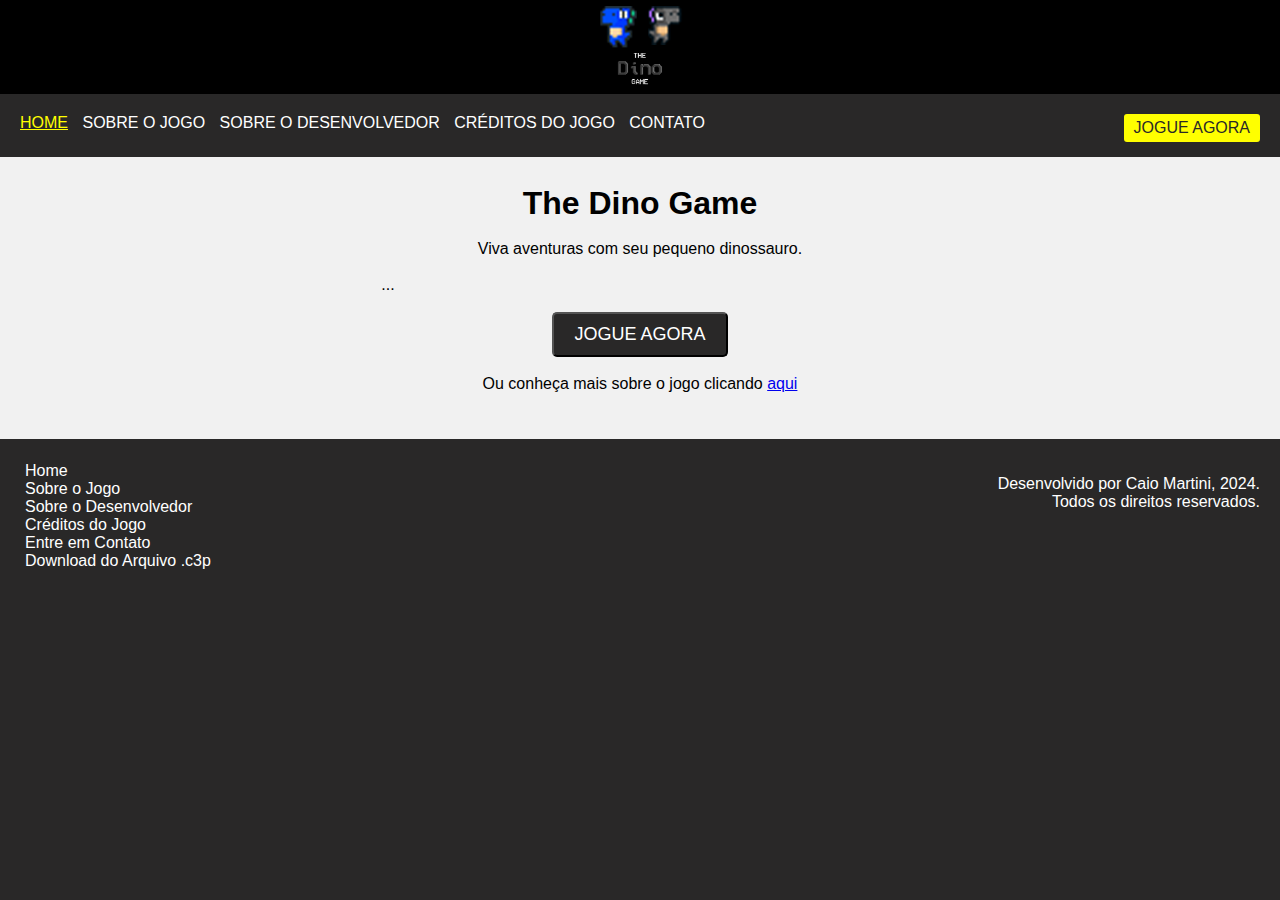
<file: index.html>
<!DOCTYPE html>
<html lang="pt-BR">
<head>
    <meta charset="UTF-8">
    <meta name="viewport" content="width=device-width, initial-scale=1.0">
    <title>The Dino Game</title>
    <meta name="description" content="Site oficial do jogo The Dino Game">
    <link rel="shortcut icon" href="imagens/icone.png">
    <link rel="stylesheet" href="css/style.css">
</head>

<body>
    <header>
        <img src="imagens/logo.png" alt="Logo do Jogo The Dino Game" title="Logo">
    </header>
    <menu>
        <ul>
            <li>
                <a class="selecionado" href="index.html">Home</a>
            </li>
            <li>
                <a href="jogo.html">Sobre o Jogo</a>
            </li>
            <li>
                <a href="dev.html">Sobre o Desenvolvedor</a>
            </li>
            <li>
                <a href="creditos.html">Créditos do Jogo</a>
            </li>
            <li>
                <a href="contato.html">Contato</a>
            </li>
            <li class="float">
                <a class="botao" href="game.html">JOGUE AGORA</a>
            </li>
        </ul>
    </menu>
    <main>
        <br>
        <h1>The Dino Game</h1> <br>
        <p>Viva aventuras com seu pequeno dinossauro.</p> <br>
        <div id="cincopa_5d87c2">...</div><script type="text/javascript">
            var cpo = []; cpo["_object"] ="cincopa_5d87c2"; cpo["_fid"] = "AUAAdNPtzlQf";
            var _cpmp = _cpmp || []; _cpmp.push(cpo);
            (function() { var cp = document.createElement("script"); cp.type = "text/javascript";
            cp.async = true; cp.src = "https://rtcdn.cincopa.com/libasync.js";
            var c = document.getElementsByTagName("script")[0];
            c.parentNode.insertBefore(cp, c); })(); </script>

        <br>

    <button type="button">
        <a href="game.html">JOGUE AGORA</a>
    </button>
    <br>
    <br>
    <p>Ou conheça mais sobre o jogo clicando <a href="jogo.html">aqui</a></p>
    <br>
    <br>
    <footer>
    <div class="esq">
        <br>
        <ul>
                <li>
                    <a href="index.html">Home</a>
                </li>
                <li>
                    <a href="jogo.html">Sobre o Jogo</a>
                </li>
                <li>
                    <a href="dev.html">Sobre o Desenvolvedor</a>
                </li>
                <li>
                    <a href="creditos.html">Créditos do Jogo</a>
                </li>
                <li>
                    <a href="contato.html">Entre em Contato</a>
                </li>
                <li>
                    <a href="Dino Game.c3p">Download do Arquivo .c3p</a>
                </li>
        </ul>
    </div>
    
    <div class="dir">
        <br>
        <br>
        <p>Desenvolvido por Caio Martini, 2024.</p>
        <p>Todos os direitos reservados.</p>
    </div>
    </footer>
</body>

</html>
</file>
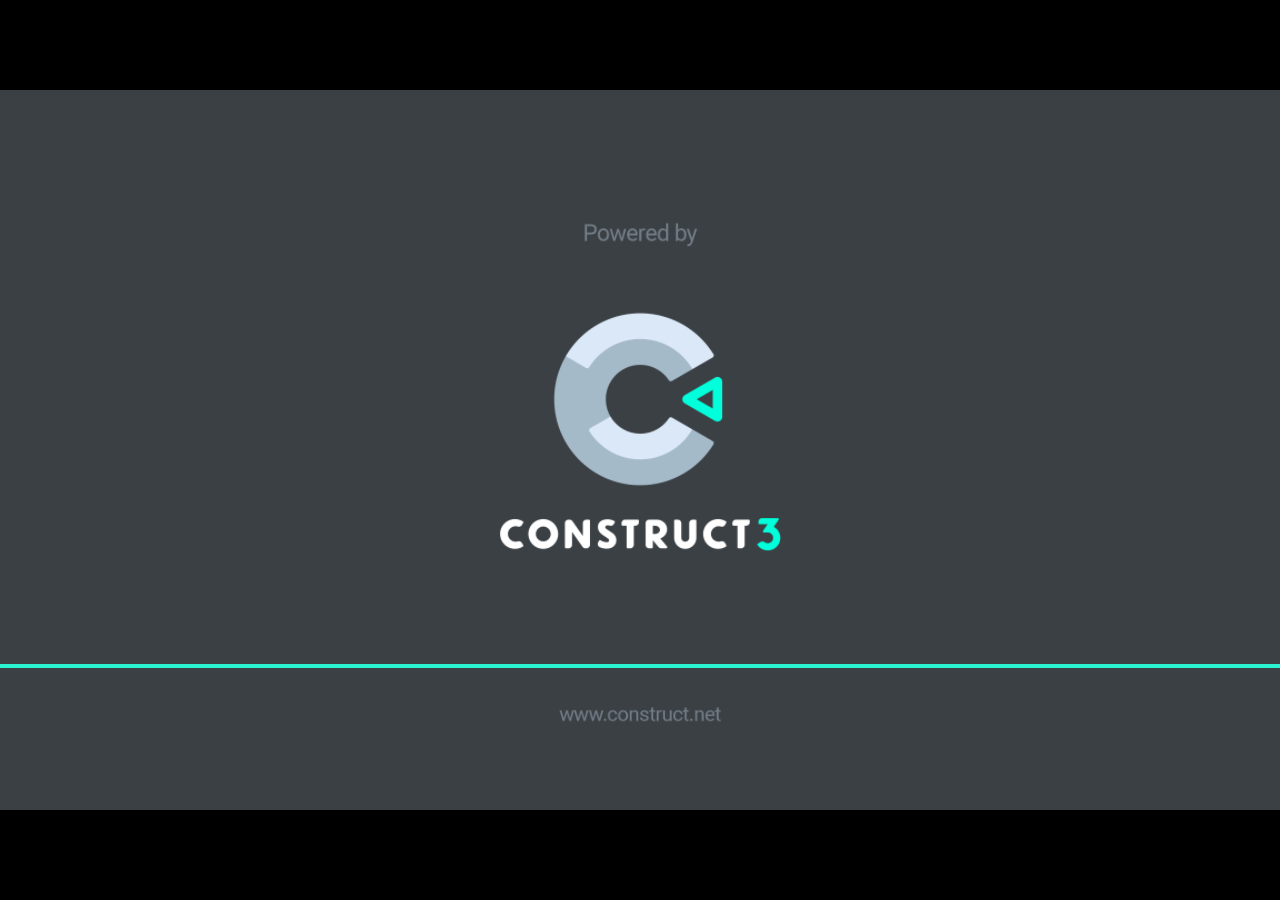
<file: jogo/index.html>
<!DOCTYPE html>
<html>
<head>
<meta charset="UTF-8">
<title>jogo novo</title>
<meta name="viewport" content="width=device-width, initial-scale=1.0, maximum-scale=1.0, minimum-scale=1.0, user-scalable=no">

<meta name="generator" content="Scirra Construct">

	<link rel="manifest" href="appmanifest.json">
	<link rel="apple-touch-icon" sizes="128x128" href="icons/icon-128.png">
	<link rel="apple-touch-icon" sizes="256x256" href="icons/icon-256.png">
	<link rel="apple-touch-icon" sizes="512x512" href="icons/icon-512.png">
	<link rel="icon" type="image/png" href="icons/icon-512.png">

<link rel="stylesheet" href="style.css">


</head>
<body>

<script>
if (location.protocol.substr(0, 4) === "file")
{
	alert("Web exports won't work until you upload them. (When running on the file: protocol, browsers block many features from working for security reasons.)");
}
</script>

	<noscript>
		<div id="notSupportedWrap">
			<h2 id="notSupportedTitle">This content requires JavaScript</h2>
			<p class="notSupportedMessage">JavaScript appears to be disabled. Please enable it to view this content.</p>
		</div>
	</noscript>
	<script src="scripts/supportcheck.js"></script>
	<script src="scripts/offlineclient.js" type="module"></script>
	<script src="scripts/main.js" type="module"></script>
	<script src="scripts/register-sw.js" type="module"></script>

</body>
</html>
</file>
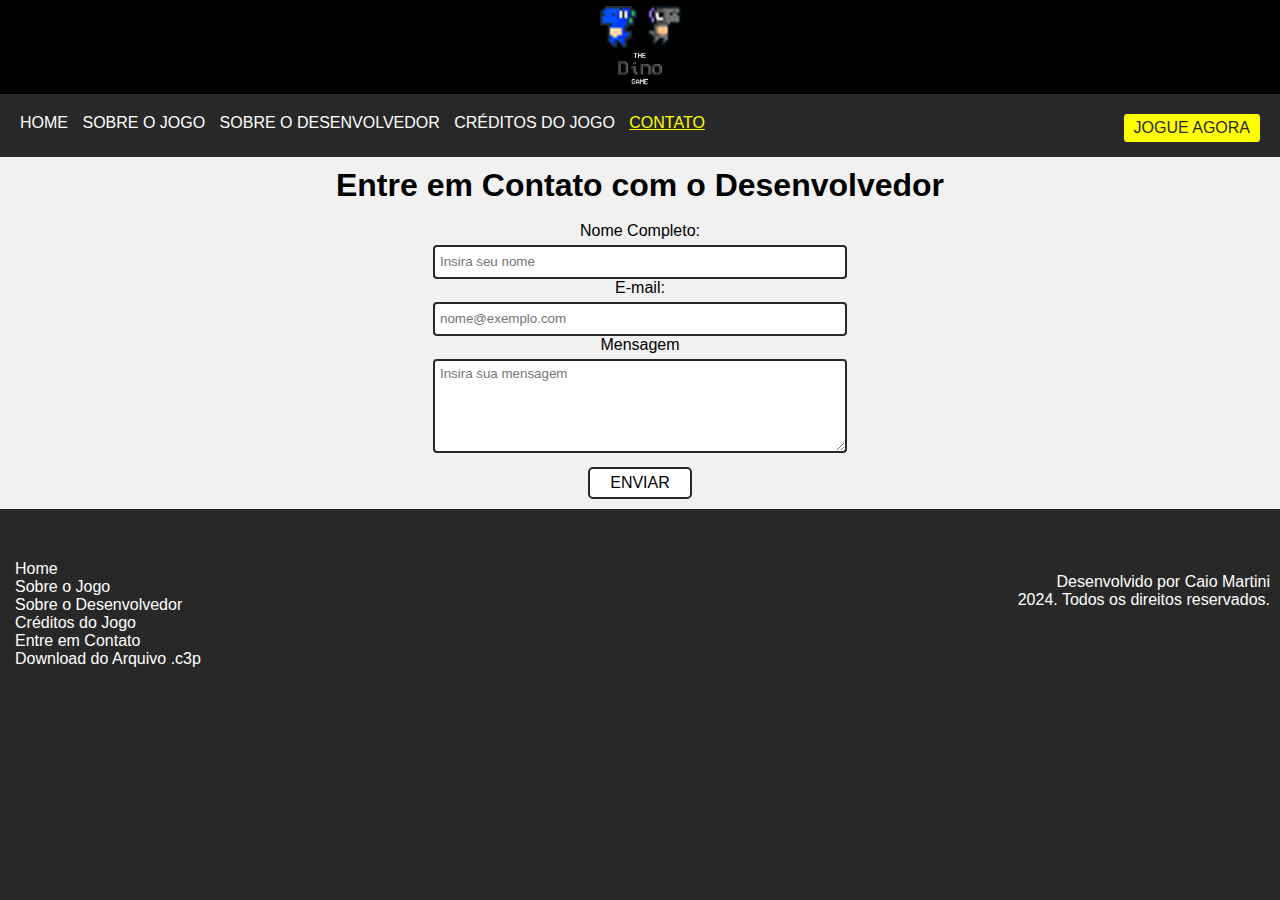
<file: contato.html>
<!DOCTYPE html>
<html lang="pt-BR">
<head>
    <meta charset="UTF-8">
    <meta name="viewport" content="width=device-width, initial-scale=1.0">
    <title>The Dino Game: Contato</title>
    <meta name="description" content="Site oficial do jogo The Dino Game">
    <link rel="shortcut icon" href="imagens/icone.png">
    <link rel="stylesheet" href="css/style.css">

</head>

<body>
    <header>
        <img src="imagens/logo.png" alt="Logo do Jogo The Dino Game" title="Logo">
    </header>
    <menu>
        <ul>
            <li>
                <a href="index.html">Home</a>
            </li>
            <li>
                <a href="jogo.html">Sobre o Jogo</a>
            </li>
            <li>
                <a href="dev.html">Sobre o Desenvolvedor</a>
            </li>
            <li>
                <a href="creditos.html">Créditos do Jogo</a>
            </li>
            <li>
                <a class="selecionado" href="contato.html">Contato</a>
            </li>
            <li class="float">
                <a class="botao" href="game.html">JOGUE AGORA</a>
            </li>
        </ul>
    </menu>
    <main>
        <div class="contatotitle">
        <h1>Entre em Contato com o Desenvolvedor</h1>
        </div>
        <br>
        <form>
            <label for="nome">Nome Completo:</label> 
            <br>
            <input type="text" id="nome" name="nome" placeholder="Insira seu nome">
            <br>
            <label for="email">E-mail:</label> 
            <br>
            <input type="email" id="email" name="email" placeholder="nome@exemplo.com">
            <br>   
            <label for="mensagem" id="msg" name="mensagem">Mensagem</label>
            <br>
            <textarea for="msg" id="msg" placeholder="Insira sua mensagem"></textarea>
            <br>
            <button class="buttonform" type="submit">ENVIAR</button>
        </form>
    </main>
    <br>
    <footer>
    <div class="esq">
        <br>
        <ul>
                <li>
                    <a href="index.html">Home</a>
                </li>
                <li>
                    <a href="jogo.html">Sobre o Jogo</a>
                </li>
                <li>
                    <a href="dev.html">Sobre o Desenvolvedor</a>
                </li>
                <li>
                    <a href="creditos.html">Créditos do Jogo</a>
                </li>
                <li>
                    <a href="contato.html">Entre em Contato</a>
                </li>
                <li>
                    <a href="Dino Game.c3p">Download do Arquivo .c3p</a>
                </li>
        </ul>
    </div>
    
    <div class="dir">
        <br>
        <br>
        <p>Desenvolvido por Caio Martini</p>
        <p>2024. Todos os direitos reservados.</p>
    </div>
    </footer>
</body>

</html>
</file>
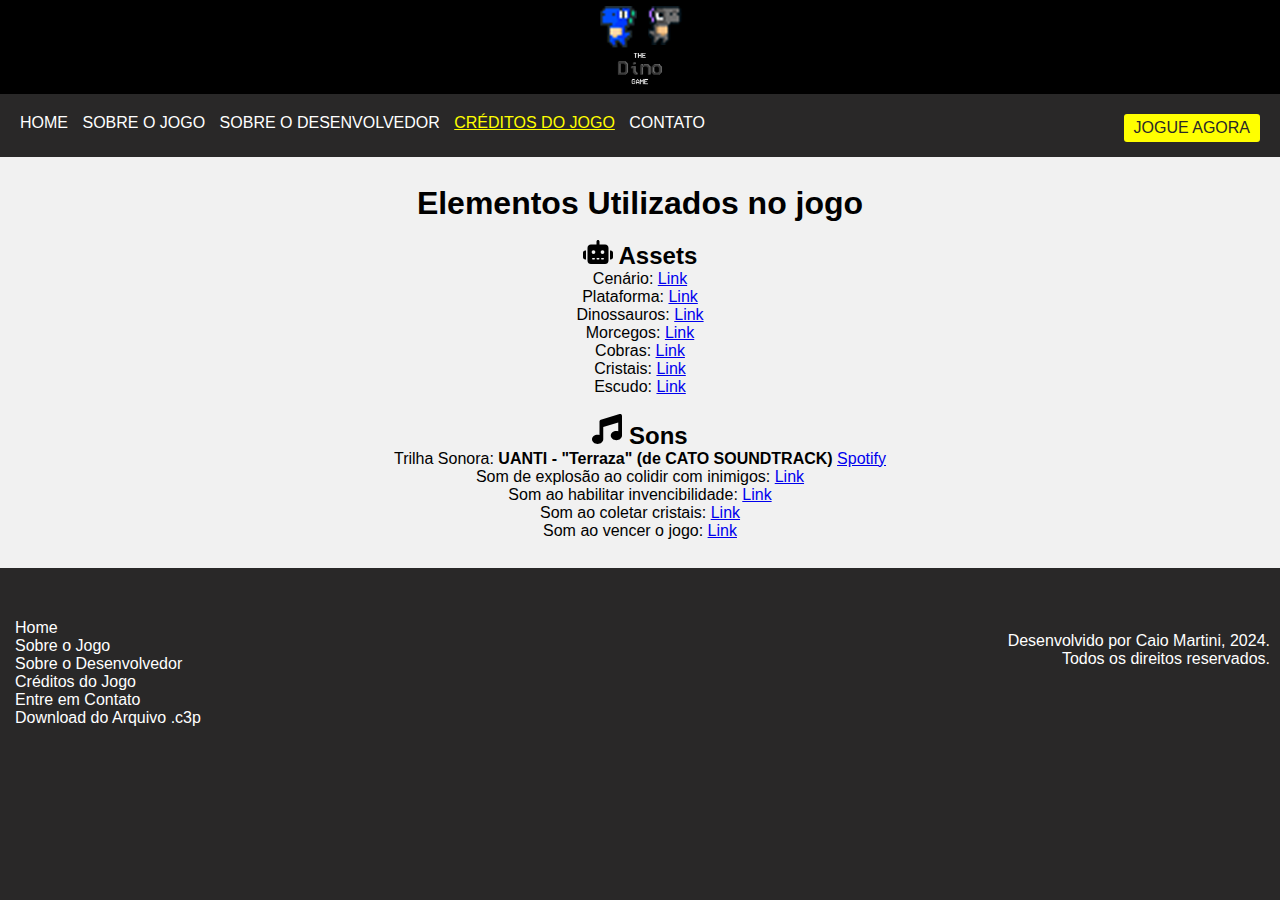
<file: creditos.html>
<!DOCTYPE html>
<html lang="pt-BR">
<head>
    <meta charset="UTF-8">
    <meta name="viewport" content="width=device-width, initial-scale=1.0">
    <title>The Dino Game: Créditos</title>
    <meta name="description" content="Site oficial do jogo The Dino Game">
    <link rel="shortcut icon" href="imagens/icone.png">
    <link rel="stylesheet" href="css/style.css">

</head>

<body>
    <header>
        <img src="imagens/logo.png" alt="Logo do Jogo The Dino Game" title="Logo">
    </header>
    <menu>
        <ul>
            <li>
                <a href="index.html">Home</a>
            </li>
            <li>
                <a href="jogo.html">Sobre o Jogo</a>
            </li>
            <li>
                <a href="dev.html">Sobre o Desenvolvedor</a>
            </li>
            <li>
                <a class="selecionado" href="creditos.html">Créditos do Jogo</a>
            </li>
            <li>
                <a href="contato.html">Contato</a>
            </li>
            <li class="float">
                <a class="botao" href="game.html">JOGUE AGORA</a>
            </li>
        </ul>
    </menu>
    <main>
        <br>
        <h1>Elementos Utilizados no jogo</h1>
        <br>

        <h2>
        <img class="credit-icon" src="imagens/robot-solid.svg"> Assets
        </h2>
        <p>Cenário: <a href="https://craftpix.net/freebies/free-horizontal-2d-game-backgrounds/" target="_blank">Link</a></p>
        <p>Plataforma: <a href="https://piiixl.itch.io/1-bit-patterns-and-tiles?download" target="_blank">Link</a></p>
        <p>Dinossauros: <a href="https://arks.itch.io/dino-characters https://demching.itch.io/dino-family/download/eyJpZCI6MTIzMzA4MCwiZXhwaXJlcyI6MTcxMjIzNjY3MH0%3d.0jHTNiErbMn0AaUf2W%2fGUgv9fw0%3d" target="_blank">Link</a></p>
        <p>Morcegos: <a href="https://pop-shop-packs.itch.io/cave-bat-pixel-asset-pack?download" target="_blank">Link</a></p>
        <p>Cobras: <a href="https://marwansabihgmxde.itch.io/angry-snake-sprite" target="_blank">Link</a></p>
        <p>Cristais: <a href="https://pekschi.itch.io/crystal-animation?download" target="_blank">Link</a></p>
        <p>Escudo: <a href="https://www.vecteezy.com/vector-art/7816855-pixel-art-knight-shield-illustration-vector-for-game">Link</a></p>
        <br>

        <h2>
        <img class="credit-icon" src="imagens/music-solid.svg"> Sons
        </h2>
        <p>Trilha Sonora: <strong>UANTI - "Terraza" (de CATO SOUNDTRACK) </strong> <a href="https://open.spotify.com/intl-pt/track/0Abp9ljGUGU6mFIDa3KQRd?si=25a5c08b661f4e77" target="_blank">Spotify</a></p>
        <p>Som de explosão ao colidir com inimigos: <a href="https://www.myinstants.com/pt/instant/explosion/" target="_blank">Link</a></p>
        <p>Som ao habilitar invencibilidade: <a href="https://www.myinstants.com/pt/instant/shield4-17754/" target="_blank">Link</a></p>
        <p>Som ao coletar cristais: <a href="https://www.myinstants.com/pt/instant/collecting-gems-32560/#google_vignette" target="_blank">Link</a></p>
        <p>Som ao vencer o jogo: <a href="https://www.myinstants.com/pt/instant/tricky-truck-ost-win-sound-effect-25204/" target="_blank">Link</a></p>
        <br>
        
    </main>
    <br>
    <footer>
    <div class="esq">
        <br>
        <ul>
                <li>
                    <a href="index.html">Home</a>
                </li>
                <li>
                    <a href="jogo.html">Sobre o Jogo</a>
                </li>
                <li>
                    <a href="dev.html">Sobre o Desenvolvedor</a>
                </li>
                <li>
                    <a href="creditos.html">Créditos do Jogo</a>
                </li>
                <li>
                    <a href="contato.html">Entre em Contato</a>
                </li>
                <li>
                    <a href="Dino Game.c3p">Download do Arquivo .c3p</a>
                </li>
        </ul>
    </div>
    
    <div class="dir">
        <br>
        <br>
        <p>Desenvolvido por Caio Martini, 2024.</p>
        <p>Todos os direitos reservados.</p>
    </div>
    </footer>
</body>

</html>
</file>
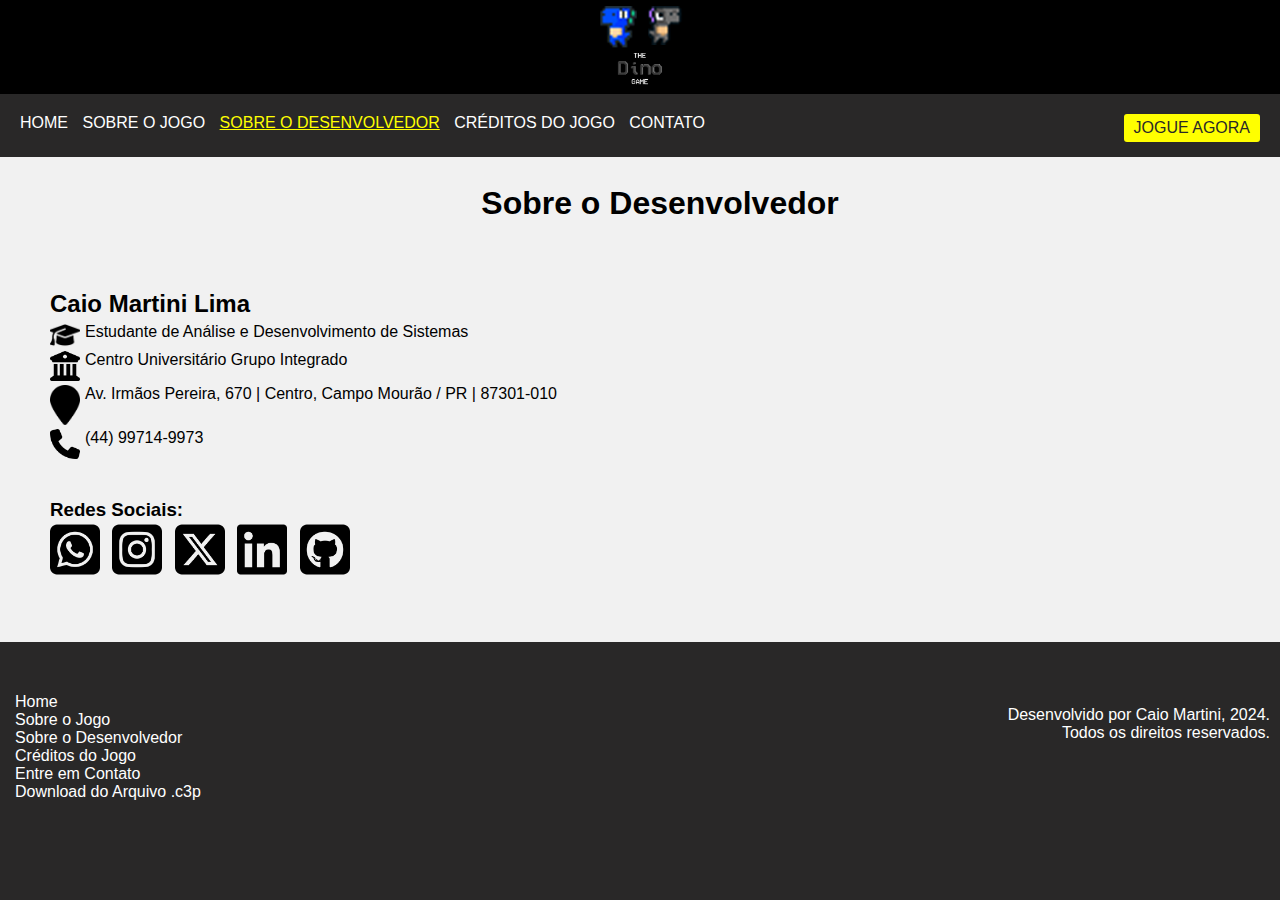
<file: dev.html>
<!DOCTYPE html>
<html lang="pt-BR">
<head>
    <meta charset="UTF-8">
    <meta name="viewport" content="width=device-width, initial-scale=1.0">
    <title>The Dino Game: Desenvolvedor</title>
    <meta name="description" content="Site oficial do jogo The Dino Game">
    <link rel="shortcut icon" href="imagens/icone.png">
    <link rel="stylesheet" href="css/style.css">

</head>

<body>
    <header>
        <img src="imagens/logo.png" alt="Logo do Jogo The Dino Game" title="Logo">
    </header>
    <menu>
        <ul>
            <li>
                <a href="index.html">Home</a>
            </li>
            <li>
                <a href="jogo.html">Sobre o Jogo</a>
            </li>
            <li>
                <a class="selecionado" href="dev.html">Sobre o Desenvolvedor</a>
            </li>
            <li>
                <a href="creditos.html">Créditos do Jogo</a>
            </li>
            <li>
                <a href="contato.html">Contato</a>
            </li>
            <li class="float">
                <a class="botao" href="game.html">JOGUE AGORA</a>
            </li>
        </ul>
    </menu>
    <main class="devpage">

        <br>
        <h1>Sobre o Desenvolvedor</h1>
        <br>
    <section id="sobreodev">
        <h2>Caio Martini Lima</h2>

        <div class="sobreodev">
            <img src="imagens/graduation-cap.png">
            <p>Estudante de Análise e Desenvolvimento de Sistemas</p>
        </div>
        <br>
        <div class="sobreodev">
            <img src="imagens/building-columns.png">
            <p>Centro Universitário Grupo Integrado</p>
        </div>
        <br>
        <div class="sobreodev">
            <img src="imagens/location-pin.png">
            <p>Av. Irmãos Pereira, 670 | Centro, Campo Mourão / PR | 87301-010</p>
        </div>
        <br>
        <div class="sobreodev">
            <img src="imagens/phone.png">
            <p>(44) 99714-9973</p>
        </div>
        <br>
        <br>
        <br>
        <h3>Redes Sociais:</h3>      
           <ul class="redesocial">
            <li>
                <a href="https://web.whatsapp.com">
                    <img src="imagens/whatsapp.png">
                </a>
                <a href="https://instagram.com">
                    <img src="imagens/instagram.png">
                </a>
                <a href="https://x.com">
                    <img src="imagens/x.png">
                </a>
                <a href="https://linkedin.com">
                    <img src="imagens/linkedin.png">
                </a>
                <a href="https://github.com">
                    <img src="imagens/github.png">
                </a>
            </li>
           </ul>
    </section>
    </main>
    <br>
    <footer>
    <div class="esq">
        <br>
        <ul>
                <li>
                    <a href="index.html">Home</a>
                </li>
                <li>
                    <a href="jogo.html">Sobre o Jogo</a>
                </li>
                <li>
                    <a href="dev.html">Sobre o Desenvolvedor</a>
                </li>
                <li>
                    <a href="creditos.html">Créditos do Jogo</a>
                </li>
                <li>
                    <a href="contato.html">Entre em Contato</a>
                </li>
                <li>
                    <a href="Dino Game.c3p">Download do Arquivo .c3p</a>
                </li>
        </ul>
    </div>
    
    <div class="dir">
        <br>
        <br>
        <p>Desenvolvido por Caio Martini, 2024.</p>
        <p>Todos os direitos reservados.</p>
    </div>
    </footer>
</body>

</html>
</file>
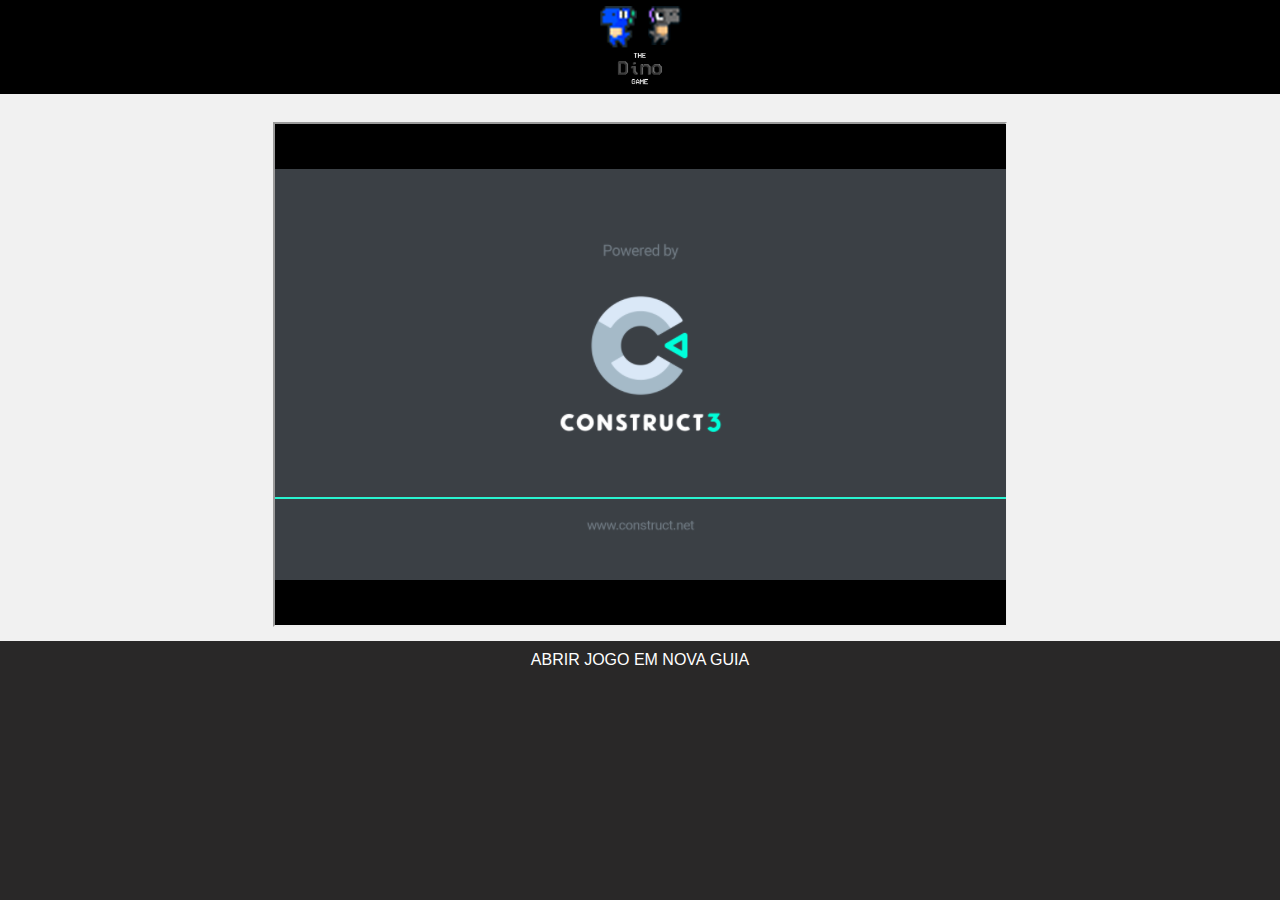
<file: game.html>
<!DOCTYPE html>
<html lang="pt-BR">
<head>
    <meta charset="UTF-8">
    <meta name="viewport" content="width=device-width, initial-scale=1.0">
    <title>The Dino Game: O Jogo</title>
    <meta name="description" content="Site oficial do jogo The Dino Game">
    <link rel="shortcut icon" href="imagens/icone.png">
    <link rel="stylesheet" href="css/style.css">

</head>

<body>
    <header>
        <a href="index.html">
            <img src="imagens/logo.png" alt="Logo do Jogo The Dino Game" title="Logo">
        </a>
    </header>
    <main>
        <br>
        <iframe width="58%" height="501" src="jogo/index.html"></iframe>
        <br>
    </main>

    <footer class="rodapejogo">
        <a href="jogo/index.html">Abrir jogo em nova guia</a>         
    </footer>
</body>

</html>
</file>
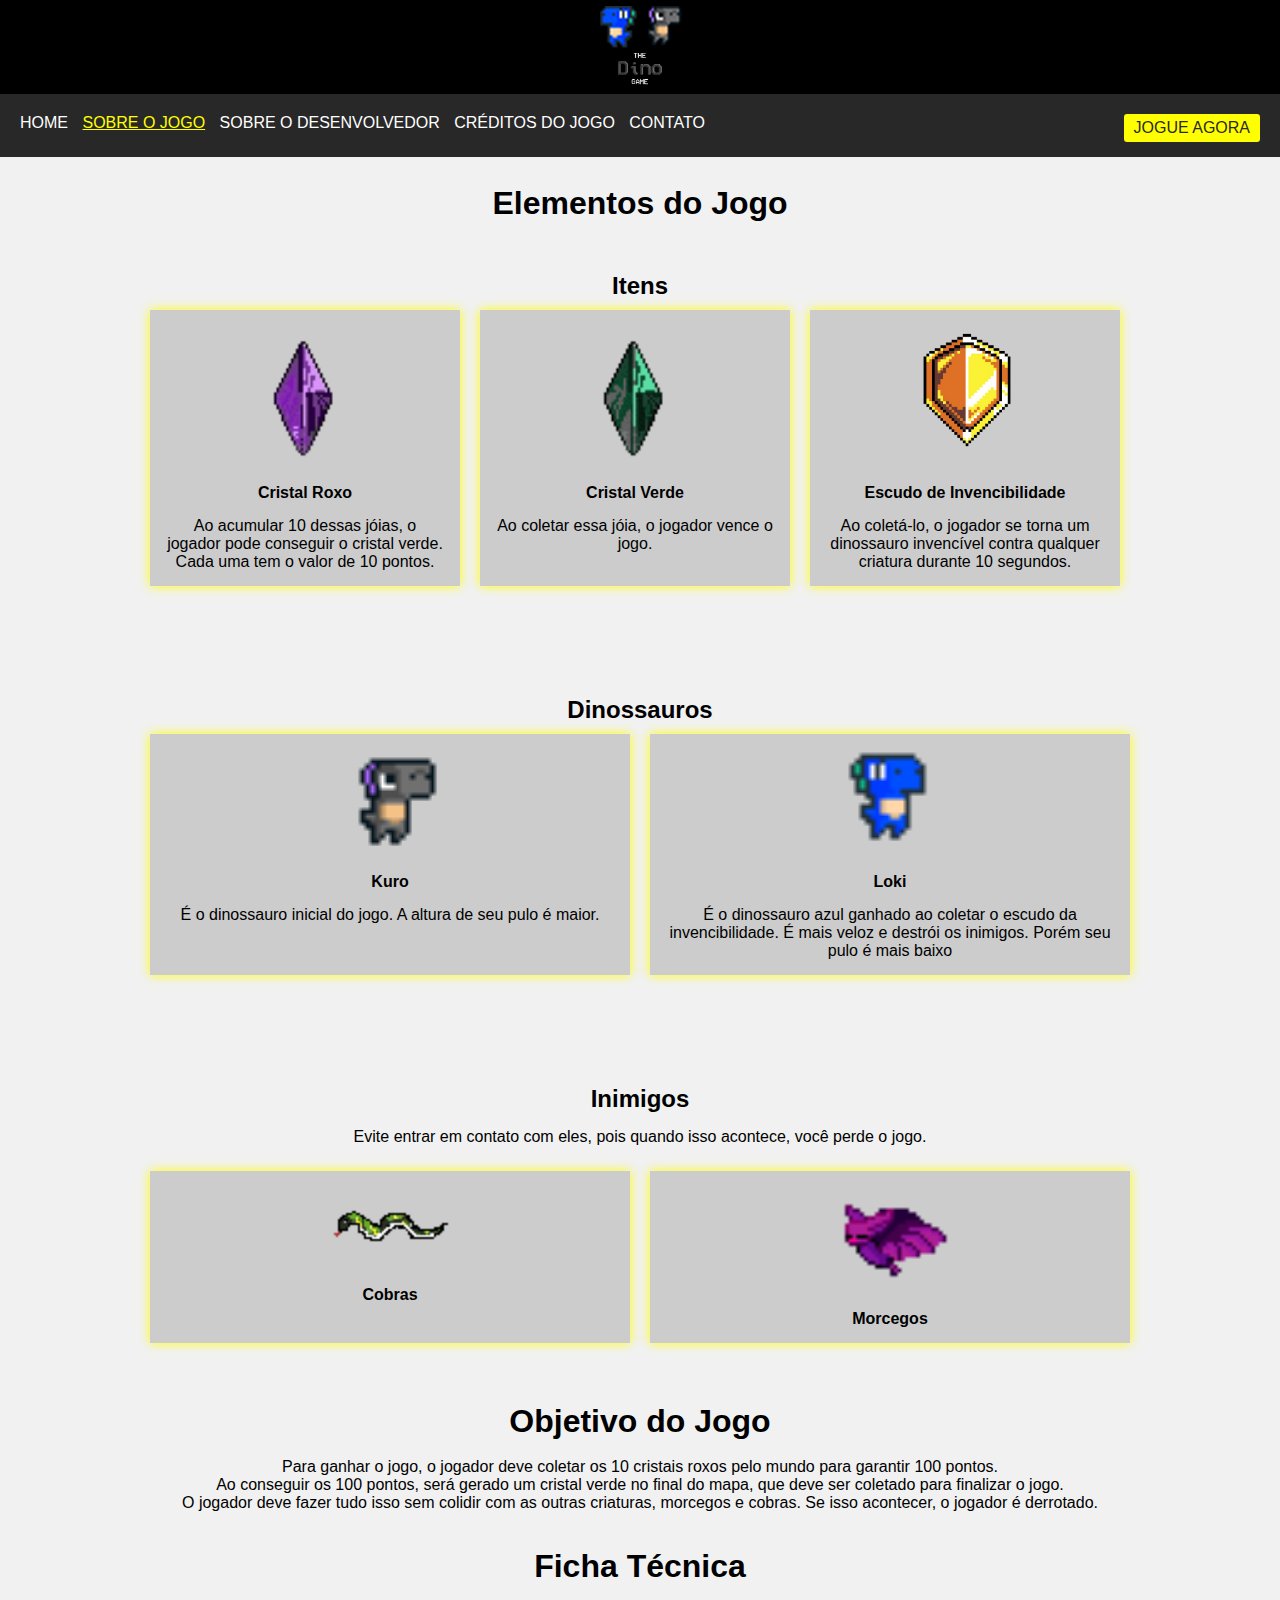
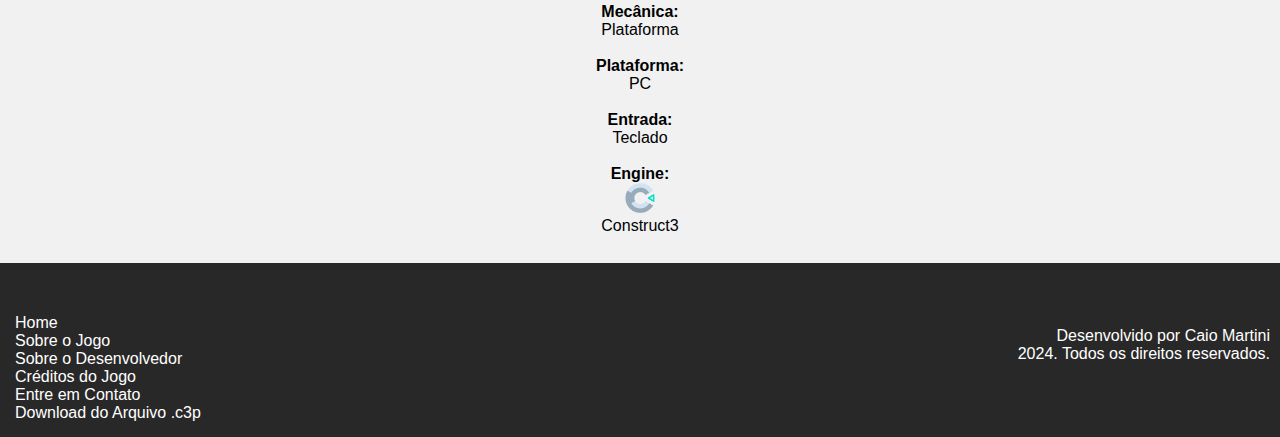
<file: jogo.html>
<!DOCTYPE html>
<html lang="pt-BR">
<head>
    <meta charset="UTF-8">
    <meta name="viewport" content="width=device-width, initial-scale=1.0">
    <title>The Dino Game: Sobre</title>
    <meta name="description" content="Site oficial do jogo The Dino Game">
    <link rel="shortcut icon" href="imagens/icone.png">
    <link rel="stylesheet" href="css/style.css">

</head>

<body>
    <header>
        <img src="imagens/logo.png" alt="Logo do Jogo The Dino Game" title="Logo">
    </header>
    <menu>
        <ul>
            <li>
                <a href="index.html">Home</a>
            </li>
            <li>
                <a class="selecionado" href="jogo.html">Sobre o Jogo</a>
            </li>
            <li>
                <a href="dev.html">Sobre o Desenvolvedor</a>
            </li>
            <li>
                <a href="creditos.html">Créditos do Jogo</a>
            </li>
            <li>
                <a href="contato.html">Contato</a>
            </li>
            <li class="float">
                <a class="botao" href="game.html">JOGUE AGORA</a>
            </li>
        </ul>
    </menu>
    <main>
        <br>
        <h1>Elementos do Jogo</h1>
        <section id="itens">
            <div class="centro">
                <h2>Itens</h2> 
                <div class="grid">
                    <div class="coluna">
                        <img src="imagens/purple-crystal-unscreen.gif" alt="Cristal Roxo" title="Cristal Roxo">
                        <p><strong>Cristal Roxo</strong></p>
                        <p>Ao acumular 10 dessas jóias, o jogador pode conseguir o cristal verde. Cada uma tem o valor de 10 pontos.</p>
                    </div> <!--fim da 1 coluna-->

                    <div class="coluna">
                        <img src="imagens/green-crystal-unscreen.gif" alt="Cristal Verde" title="Cristal Verde">
                        <p><strong>Cristal Verde</strong></p>
                        <p>Ao coletar essa jóia, o jogador vence o jogo.</p>
                    </div> <!--fim da 2 coluna-->

                    <div class="coluna">
                        <img src="imagens/shield.png" alt="Escudo" title="Escudo">
                        <p><strong>Escudo de Invencibilidade</strong></p>
                        <p>Ao coletá-lo, o jogador se torna um dinossauro invencível contra qualquer criatura durante 10 segundos.</p>
                    </div> <!--fim da 3 coluna-->
                </div> <!--fim da grid-->    
            </div>
        </section>
        <section id="dinossauro">
            <div class="centro">
                <h2>Dinossauros</h2> 
                <div class="grid2">
                    <div class="coluna2">
                        <img class="kuro" src="imagens/kuro.png" alt="Dinossauro Kuro" title="Dinossauro Kuro">
                        <p><strong>Kuro</strong></p>
                        <p>É o dinossauro inicial do jogo. A altura de seu pulo é maior.</p>
                    </div> <!--fim da 1 coluna-->

                    <div class="coluna2">
                        <img src="imagens/loki.png" alt="Dinossauro Loki" title="Dinossauro Loki">
                        <p><strong>Loki</strong></p>
                        <p>É o dinossauro azul ganhado ao coletar o escudo da invencibilidade. É mais veloz e destrói os inimigos. Porém seu pulo é mais baixo</p>
                    </div> <!--fim da 2 coluna-->
                </div> <!--fim da grid-->    
            </div>
        </section>
        <section id="dinossauro">
            <div class="centro">
                <h2>Inimigos</h2>
                <p>Evite entrar em contato com eles, pois quando isso acontece, você perde o jogo.</p>
                <div class="grid2">
                    <div class="coluna2">
                        <img src="imagens/cobra.png" alt="Cobra" title="Cobra">
                        <p><strong>Cobras</strong></p>
                    </div> <!--fim da 1 coluna-->

                    <div class="coluna2">
                        <img src="imagens/morcego.png" alt="Morcego" title="Morcego">
                        <p><strong>Morcegos</strong></p>
                    </div> <!--fim da 2 coluna-->
                </div> <!--fim da grid-->    
            </div>
        </section>
        <h1>Objetivo do Jogo</h1>
        <br>
        <p>Para ganhar o jogo, o jogador deve coletar os 10 cristais roxos pelo mundo para garantir 100 pontos.</p><p> Ao conseguir os 100 pontos, será gerado um cristal verde no final do mapa, que deve ser coletado para finalizar o jogo.</p>
        <p>O jogador deve fazer tudo isso sem colidir com as outras criaturas, morcegos e cobras. Se isso acontecer, o jogador é derrotado.</p>
        <br>
        <Br>
        <h1>Ficha Técnica</h1>
        <br>
        
        <p><strong>Mecânica:</strong></p>
        <p>Plataforma</p>
        <br>
        <p><strong>Plataforma:</strong></p>
        <p>PC</p>
        <br>
        <p><strong>Entrada:</strong></p>
        <p>Teclado</p>
        <br>
        <p><strong>Engine:</strong></p>
        <img class="construct" src="imagens/Construct_3_Logo.svg.png">
        <p>Construct3</p>
        <br>

    </main>
    <br>
    <footer>
    <div class="esq">
        <br>
        <ul>
                <li>
                    <a href="index.html">Home</a>
                </li>
                <li>
                    <a href="jogo.html">Sobre o Jogo</a>
                </li>
                <li>
                    <a href="dev.html">Sobre o Desenvolvedor</a>
                </li>
                <li>
                    <a href="creditos.html">Créditos do Jogo</a>
                </li>
                <li>
                    <a href="contato.html">Entre em Contato</a>
                </li>
                <li>
                    <a href="Dino Game.c3p">Download do Arquivo .c3p</a>
                </li>
        </ul>
    </div>
    
    <div class="dir">
        <br>
        <br>
        <p>Desenvolvido por Caio Martini</p>
        <p>2024. Todos os direitos reservados.</p>
    </div>
    </footer>
</body>

</html>
</file>
<file: css/style.css>
/* Padrão de todas as páginas */


* {
    margin: 0;
    padding: 0;
    font-family: 'Segoe UI', Tahoma, Geneva, Verdana, sans-serif;
}

header {
    background-color: black;
    text-align: center;
}

header img {
    width: 7%;
}

menu {
    background-color: #292828;
    padding: 15px;
    text-transform: uppercase;
    padding-bottom: 25px;
    padding-top: 20px;
}

menu ul li {
    display: inline-flex;
    padding-left: 5px;
    padding-right: 5px;
}

menu ul li a {
    text-decoration: none;
    color: white;
}

menu ul li a:hover,
.selecionado {
    text-decoration: underline;
    color: yellow;
}

.float {
    float: right;
    padding-bottom: 20px;
}

.botao {
    padding: 5px;
    border-radius: 3px;
    background-color: yellow;
    color: #292828;
    padding-right: 10px;
    padding-left: 10px;
}

.botao:hover {
    background-color: white;
    color: #292828;
    text-decoration: underline;
}

main {
    text-align: center;
    padding: 10px;
    background-color: #f1f1f1;
}

.esq {
    width: 30%;
    padding: 5px;
    margin: 10px;
    float: left;
    text-align: left;
}

.dir {
    width: 30%;
    padding: 5px;
    margin: 5px;
    float: right;
    text-align: right;
    color: white;
}

body {
    background-color: #292828;
}

.esq ul li {
    list-style: none;
}

.esq ul li a {
    color: white;
    text-decoration: none;
}

.esq ul li a:hover {
    color: yellow;
}



/* Página: Home */



#cincopa_5d87c2 {
    width: 60%;
}

button {
    background-color: #292828;
    color: white;
    padding: 10px;
    padding-left: 20px;
    padding-right: 20px;
    text-decoration: none;
    font-size: large;
    border-radius: 5px;
}

button a {
    color: white;
    text-decoration: none;
}

button a:hover {
    color: yellow;
    text-decoration: underline;
}


/* Página: Sobre o Jogo */


.centro {
    width: 1000px;
    margin: auto;
    /*centralizar*/
}

#itens {
    background-color: #f1f1f1;
}

section {
    padding-top: 50px;
    padding-bottom: 50px;

}

.grid {
    display: grid;
    /*aplicar a grid*/
    grid-template-columns: 33% 33% 33%
        /* configuro as colunas*/
}

.grid .coluna {
    box-shadow: 0 0 10px yellow;
    margin: 10px;
    background-color: #ccc;
    color: black;
}

.grid .coluna img {
    width: 50%;
    border-radius: 10px 10px 0 0;
}

.grid .coluna p,
#itens p,
#dinossauro p {
    margin: 15px;
    text-align: center;
}

.grid2 {
    display: grid;
    /*aplicar a grid*/
    grid-template-columns: 50% 50%
        /* configuro as colunas*/
}

.grid2 .coluna2 {
    box-shadow: 0 0 10px yellow;
    margin: 10px;
    background-color: #ccc;
    color: black;
}

.grid2 .coluna2 img {
    width: 25%;
    border-radius: 10px 10px 0 0;
}

.grid2 .coluna2 p,
#itens p,
#dinossauro p {
    margin: 15px;
    text-align: center;
}

.construct {
    width: 30px;
}


/* Página: Sobre o Desenvolvedor */


#sobreodev {
    text-align: left;
}

#sobreodev h2 {
    padding-bottom: 5px;
}

.sobreodev img {
    width: 30px;
    margin-right: 5px;
}

.sobreodev {
    display: inline-flex;
    text-align: justify;
}

#sobreodev ul li a img {
    width: 50px;
    padding-right: 8px;
}

#sobreodev ul li a {
    list-style: none;
    text-decoration: none;
}

.rodapejogo {
    text-align: center;
    padding-top: 10px;
}

.rodapejogo a {
    color: white;
    text-decoration: none;
    text-transform: uppercase;
}

.rodapejogo a:hover {
    color: yellow;
}

.devpage {
    padding-left: 50px;
}

.redesocial li {
    list-style: none;
}


/* Página de Contato */


form input {
    width: 400px;
    padding: 5px;
    margin-top: 5px;
    height: 20px;
    border: 2px solid #292828;
    border-radius: 4px;
}

form textarea {
    width: 400px;
    padding: 5px;
    margin-top: 5px;
    height: 80px;
    border: 2px solid #292828;
    border-radius: 4px;
}

.buttonform {
    border: 2px solid #292828;
    background-color: white;
    color: black;
    margin-top: 10px;
    padding: 5px;
    padding-left: 20px;
    padding-right: 20px;
    font-size: 16px;
    text-align: center;
}

.buttonform:hover {
    background-color: #292828;
    text-decoration: underline;
    color: yellow;
}


/* Página de Créditos */


.credit-icon {
    width: 30px;
}


/* Responsividade */


@media (max-width: 460px) {


    /* Todas as páginas */
    header img {
        width: 50%;
    }

    menu {
        padding-bottom: 30px;
    }
    menu ul li {
        display: block;
    }  
    
    menu ul li a:hover,
    .selecionado {
        text-decoration: underline;
        color: yellow;
    }
    
    .botao {
        padding: 0;
        text-decoration: none;
        color: yellow;
        background-color: #292828;
    }   

    .float {
        float: left;
    }

    .esq {
        float: inline-start;
        width: 100%;
        text-align: center;
    }

    .dir {
        float: inline-end;
        width: 100%;
        text-align: center;
    }


    /* Home */
    #cincopa_5d87c2 {
        height: 50%;
    }

    .grid {
        flex-direction: column;
        display: block;
    }

    .grid2 {
        flex-direction: column;
        display: block;
    }

    .grid .coluna {
        padding: 5px;
        margin: 20px 10px;
    }

    .centro h2 {

    }

    menu ul li {
        padding: 4px;
    }

    .centro {
        width: 100%;
    }

    .contatotitle {
        padding: 20px;
    }

    input {
        width: 100%;
    }
}
</file>
<file: jogo/style.css>
html, body {
	padding: 0;
	margin: 0;
	overflow: hidden;
}

body {
	min-width: 100%;
	width: 100%;
	max-width: 100%;
	min-height: 100%;
	height: 100%;
	max-height: 100%;
	
	background: #000000;
	color: white;
}

html, body, canvas {
	touch-action-delay: none;
	touch-action: none;
}

canvas, .c3htmlwrap {
	position: absolute;
}

.c3htmlwrap {
	contain: strict;
}

.c3overlay {
	pointer-events: none;
}

.c3htmlwrap > * {
	pointer-events: auto;
}

/* HACK - work around elements being selectable only in iOS WKWebView for some reason */
html[ioswebview] .c3htmlwrap,
html[ioswebview] canvas {
	-webkit-user-select: none;
	user-select: none;
}

html[ioswebview] .c3htmlwrap > * {
	-webkit-user-select: auto;
	user-select: auto;
}

#notSupportedWrap {
	margin: 2em auto 1em auto;
	width: 75%;
	max-width: 45em;
	border: 2px solid #aaa;
	border-radius: 1em;
	padding: 2em;
	background-color: #f0f0f0;
	font-family: "Segoe UI", Frutiger, "Frutiger Linotype", "Dejavu Sans", "Helvetica Neue", Arial, sans-serif;
	color: black;
}

#notSupportedTitle {
	font-size: 1.8em;
}

.notSupportedMessage {
	font-size: 1.2em;
}

.notSupportedMessage em {
	color: #888;
}

/* bbcode styles */
.bbCodeH1 {
	font-size: 2em;
	font-weight: bold;
}

.bbCodeH2 {
	font-size: 1.5em;
	font-weight: bold;
}

.bbCodeH3 {
	font-size: 1.25em;
	font-weight: bold;
}

.bbCodeH4 {
	font-size: 1.1em;
	font-weight: bold;
}

.bbCodeItem::before {
	content: " • ";
}

/* For text icons converted to HTML: size the height to the line height
   preserving the aspect ratio. Also add position: relative as that allows
   just adding a 'top' style for the iconoffsety style. */
.c3-text-icon {
	height: 1em;
	width: auto;
	position: relative;
}

/* screen reader text */
.c3-screen-reader-text {
	position: absolute;
	width: 1px;
    height: 1px;
    overflow: hidden;
    clip: rect(1px, 1px, 1px, 1px);
}
</file>
